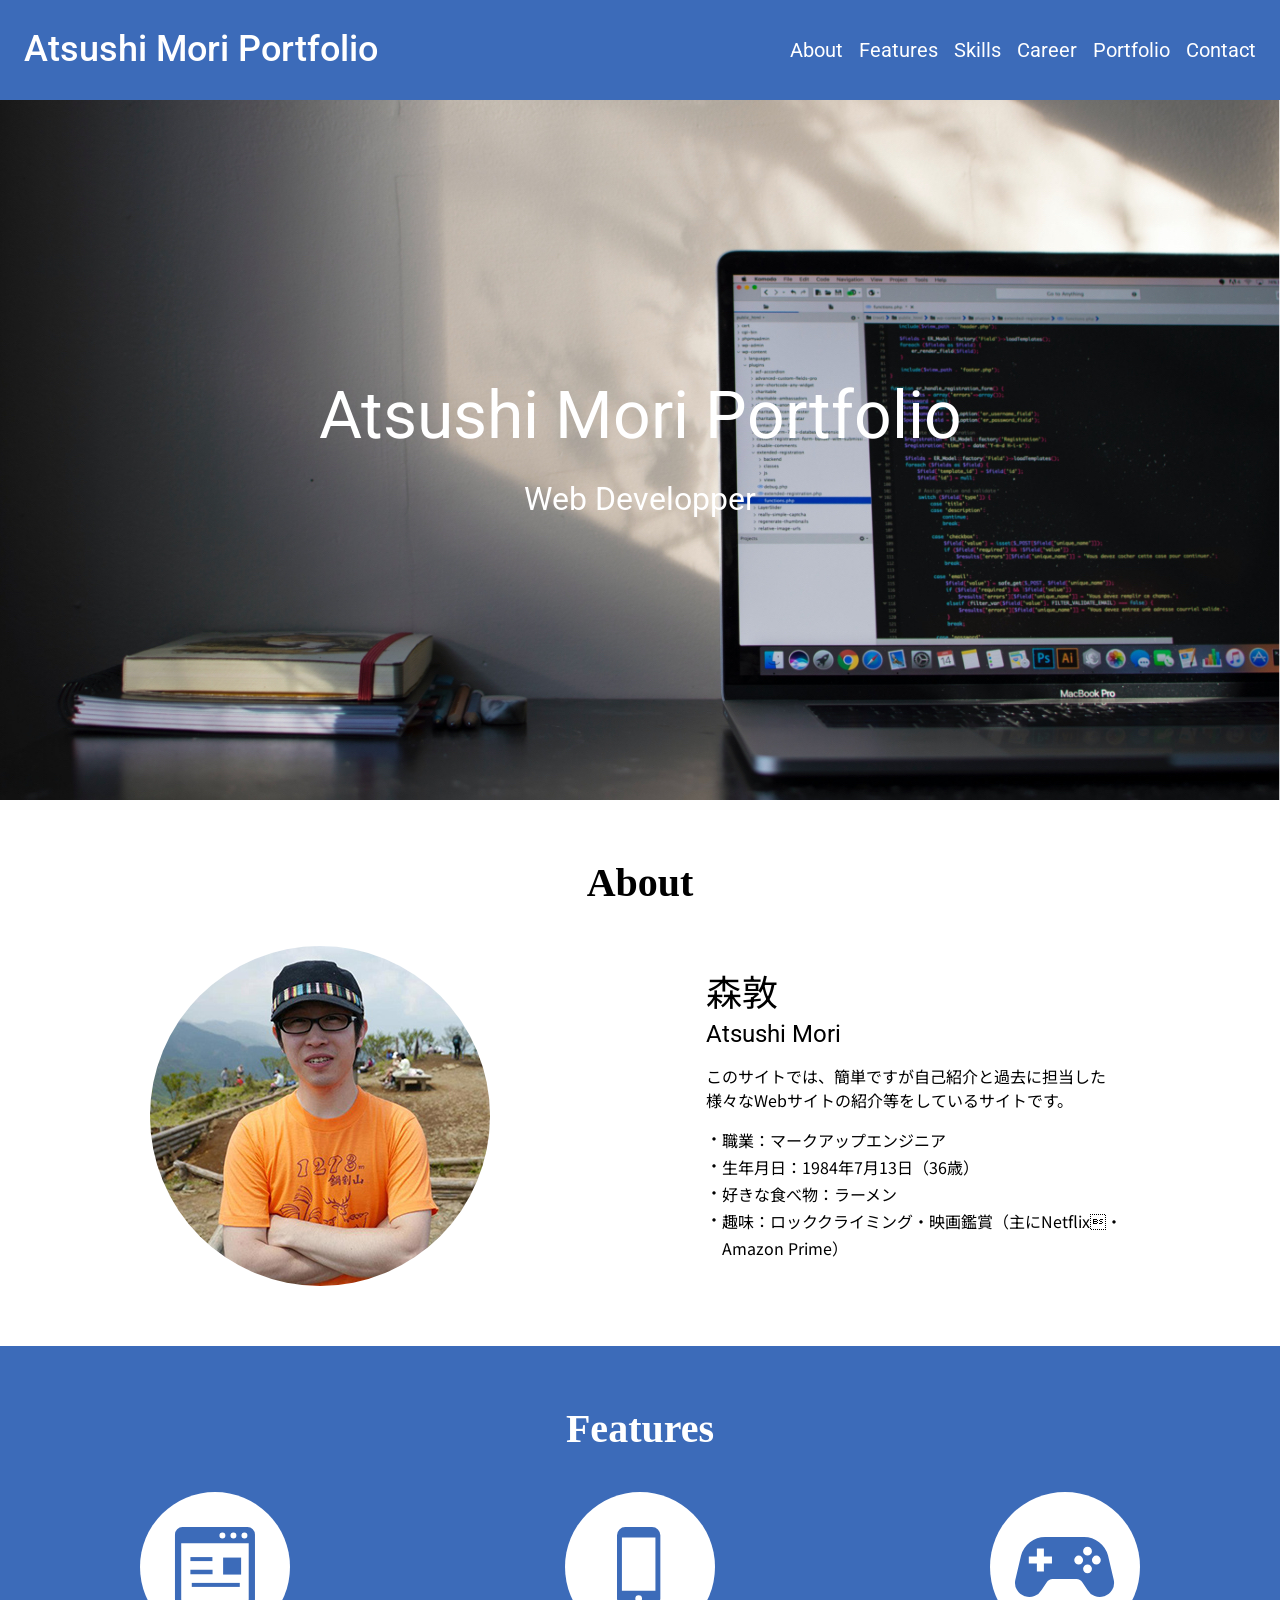
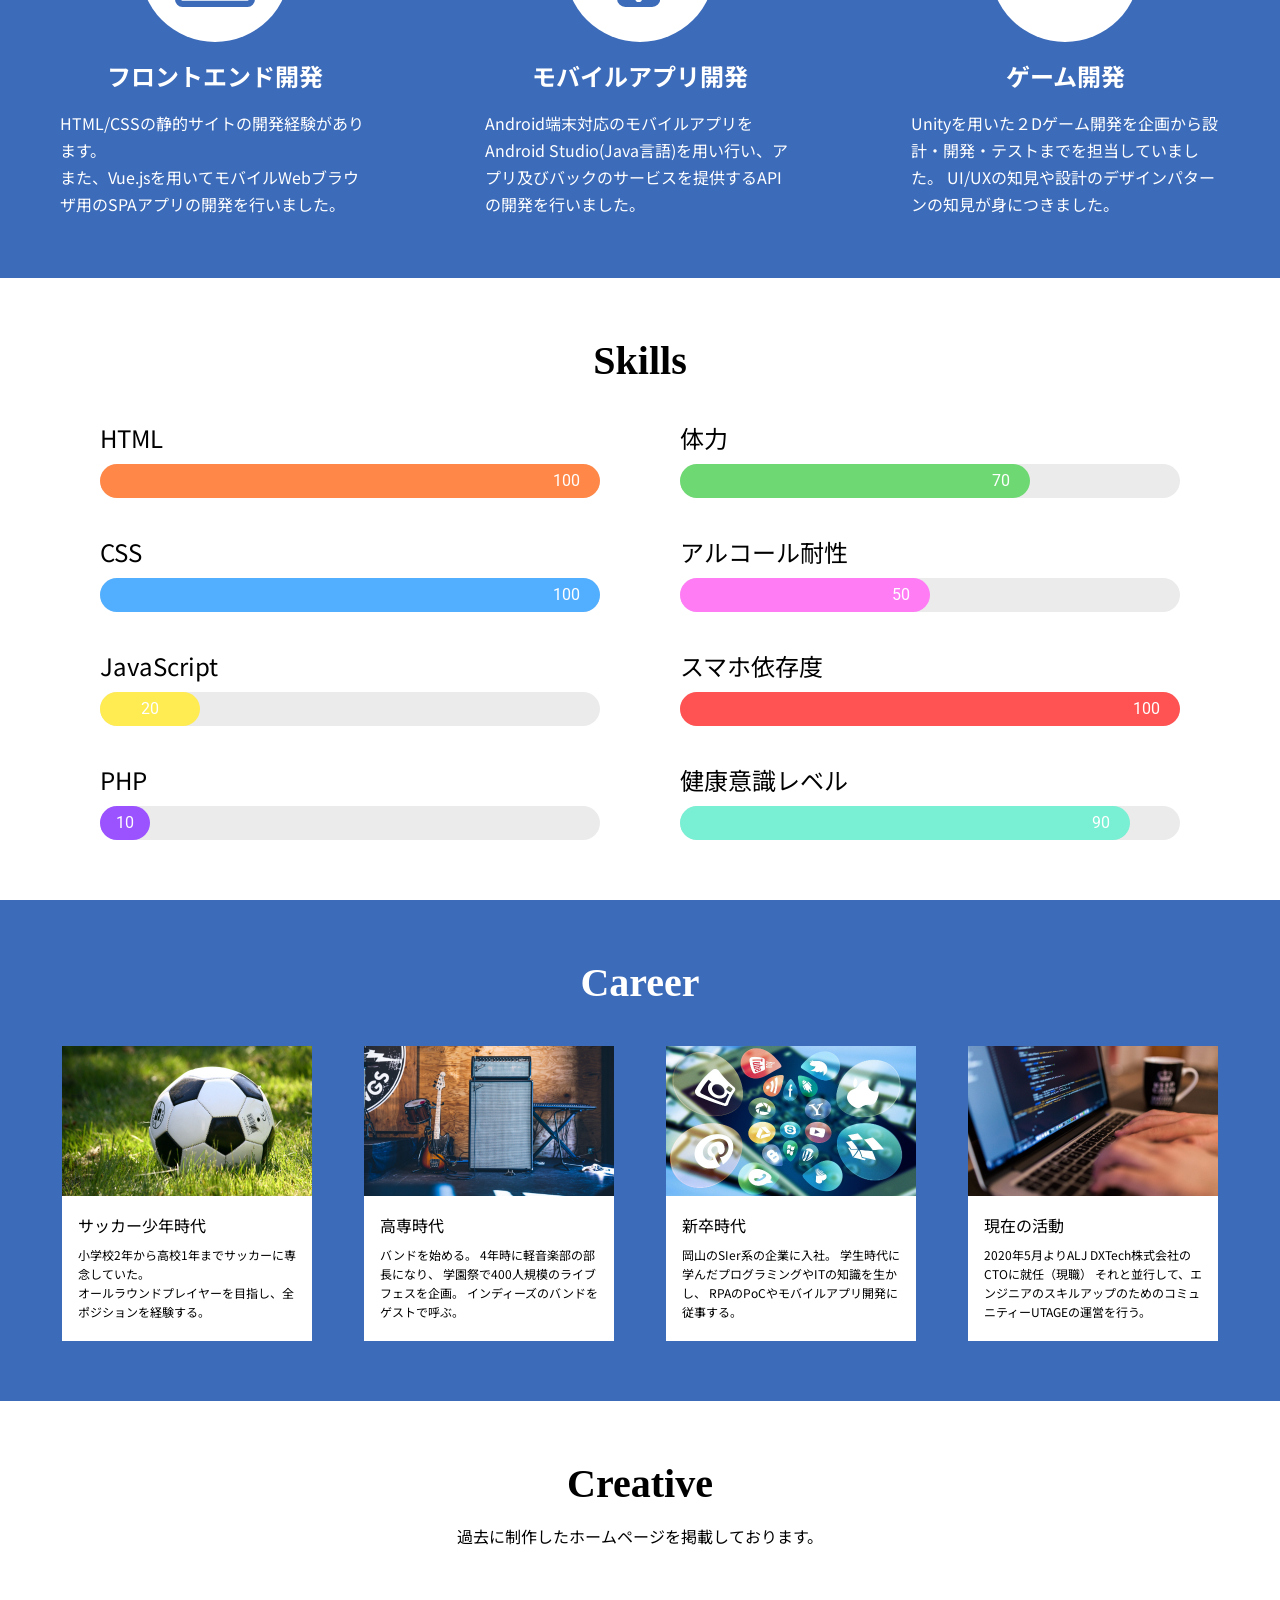
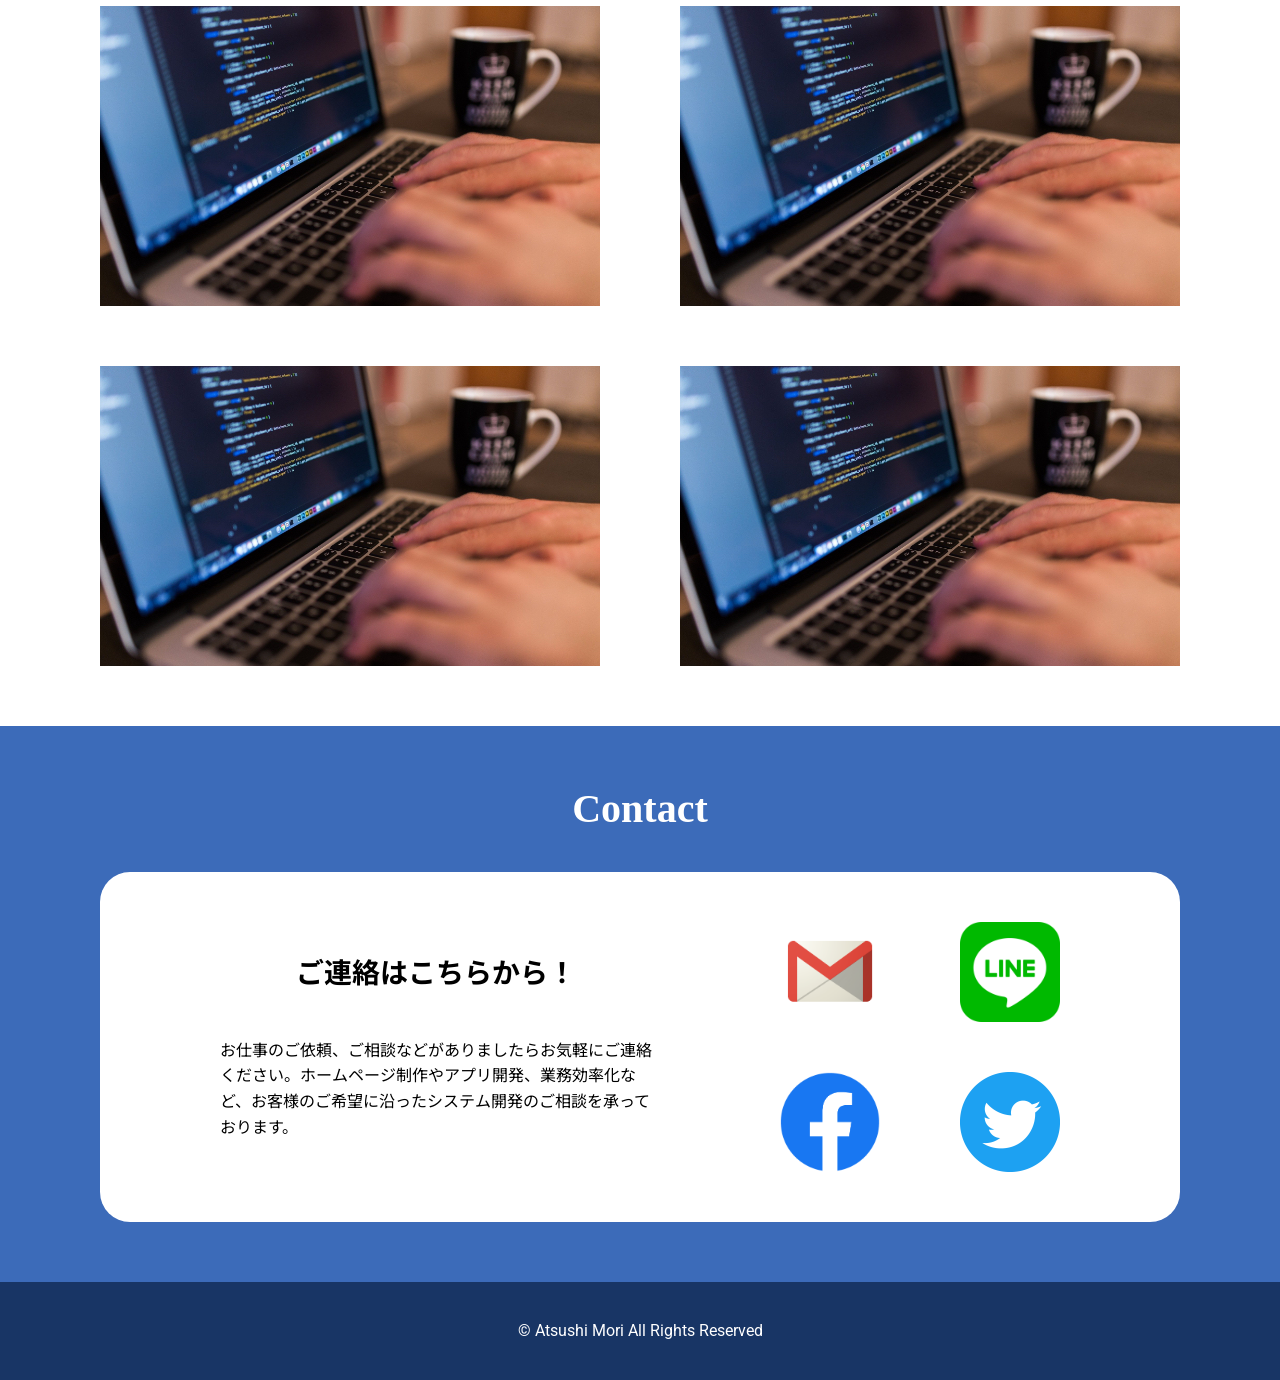
<file: index.html>
<!DOCTYPE html>
<html lang="ja">
<head>
<meta charset="UTF-8">
<meta name="viewport" content="width=device-width, initial-scale=1.0">
<meta name="description" content="">
<meta name="keywords" content="">
<title>Atsushi Mori Portfolio</title>
<link rel="stylesheet" href="assets/css/reset.css">
<link href="https://fonts.googleapis.com/css2?family=Roboto:wght@100;300;400;500;700;900&display=swap" rel="stylesheet">
<link href="https://fonts.googleapis.com/css2?family=Noto+Sans+JP:wght@100;300;400;500;700;900&family=Sawarabi+Mincho&display=swap" rel="stylesheet">
<link rel="stylesheet" href="assets/css/index.css">
</head>


<body id="wrapper" class="">
<div id="siteWrap">
<header class="naviSection">
<div class="headNaviBox">
<p class="siteLogo">Atsushi Mori Portfolio</p>
<nav class="pageLinkWrap">
<div class="spMenuLine" id="js_spMenuBtn"> <span></span> <span></span> <span></span> </div>
<ul class="pageLink" id="js_spMenu">
<li><a class="spMenuTxt" href="#sec01">About</a></li>
<li><a class="spMenuTxt" href="#sec02">Features</a></li>
<li><a class="spMenuTxt" href="#sec03">Skills</a></li>
<li><a class="spMenuTxt" href="#sec04">Career</a></li>
<li><a class="spMenuTxt" href="#sec05">Portfolio</a></li>
<li><a class="spMenuTxt" href="#sec06">Contact</a></li>
</ul>
</nav>
</div>
</header>
<div class="mainSection">
<div class="sectionInr">
<h1 class="mainTitle">Atsushi Mori Portfolio</h1>
<p class="leadTxt">Web Developper</p>
</div>
<!-- /sectionInr --> 
</div>
<!-- /mainSection -->

<div class="aboutSection" id="sec01">
<h2 class="sectionHead">About</h2>
<div class="sectionInr">
<div class="profileBox">
<div class="profilePict">
<p class="circle"><img src="assets/img/profile_pict.jpg" alt=""></p>
</div>
<div class="profileText">
<h3 class="name">森敦<span class="engName">Atsushi Mori</span></h3>
<p class="detailTxt">このサイトでは、簡単ですが自己紹介と過去に担当した様々なWebサイトの紹介等をしているサイトです。</p>
<ul class="detailList">
<li>職業：マークアップエンジニア</li>
<li>生年月日：1984年7月13日（36歳）</li>
<li>好きな食べ物：ラーメン</li>
<li>趣味：ロッククライミング・映画鑑賞（主にNetflix・Amazon Prime）</li>
</ul>
</div>
</div>
</div>
<!-- /sectionInr --> 
</div>
<!-- /aboutSection -->

<div class="featuresSection" id="sec02">
<h2 class="sectionHead">Features</h2>
<div class="sectionInr">
<div class="sectionCol col3">
<div class="clm">
<div class="featurePict"><img src="assets/img/icon_frontend.svg" alt=""></div>
<h3 class="featureHead">フロントエンド開発</h3>
<p class="featureText">HTML/CSSの静的サイトの開発経験があります。<br>
また、Vue.jsを用いてモバイルWebブラウザ用のSPAアプリの開発を行いました。</p>
</div>
<div class="clm">
<div class="featurePict"><img src="assets/img/icon_mobile.svg" alt=""></div>
<h3 class="featureHead">モバイルアプリ開発</h3>
<p class="featureText">Android端末対応のモバイルアプリをAndroid Studio(Java言語)を用い行い、アプリ及びバックのサービスを提供するAPIの開発を行いました。</p>
</div>
<div class="clm">
<div class="featurePict"><img src="assets/img/icon_game.svg" alt=""></div>
<h3 class="featureHead">ゲーム開発</h3>
<p class="featureText">Unityを用いた２Dゲーム開発を企画から設計・開発・テストまでを担当していました。 UI/UXの知見や設計のデザインパターンの知見が身につきました。</p>
</div>
</div>
</div>
<!-- /sectionInr --> 
</div>
<!-- /featuresSection -->

<div class="skillSection" id="sec03">
<div class="sectionInr">
<h2 class="sectionHead">Skills</h2>
<div class="skillChartClm">
<div class="chartCol">
<dl>
<div class="skillItem html">
<dt class="skillName">HTML</dt>
<dd class="skillParameter" id="js_skillParameter01"><span class="percent100">100</span></dd>
</div>
<div class="skillItem css">
<dt class="skillName">CSS</dt>
<dd class="skillParameter"><span class="percent100">100</span></dd>
</div>
<div class="skillItem javascript">
<dt class="skillName">JavaScript</dt>
<dd class="skillParameter"><span class="percent20">20</span></dd>
</div>
<div class="skillItem php">
<dt class="skillName">PHP</dt>
<dd class="skillParameter"><span class="percent10">10</span></dd>
</div>
</dl>
</div>
<div class="chartCol">
<dl>
<div class="skillItem gyagu">
<dt class="skillName">体力</dt>
<dd class="skillParameter"><span class="percent70">70</span></dd>
</div>
<div class="skillItem alcohol">
<dt class="skillName">アルコール耐性</dt>
<dd class="skillParameter"><span class="percent50">50</span></dd>
</div>
<div class="skillItem sumaho">
<dt class="skillName">スマホ依存度</dt>
<dd class="skillParameter"><span class="percent100">100</span></dd>
</div>
<div class="skillItem health">
<dt class="skillName">健康意識レベル</dt>
<dd class="skillParameter"><span class="percent90">90</span></dd>
</div>
</dl>
</div>
</div>
</div>
<!-- /sectionInr --> 
</div>
<!-- /skillSection -->

<div class="careerSection" id="sec04">
<h2 class="sectionHead">Career</h2>
<div class="sectionInr">
<div class="sectionCol col4">
<div class="clm">
<div class="careerPict"><img src="assets/img/career_pict_01.jpg" alt=""></div>
<div class="careerDetail">
<h3 class="careerHead">サッカー少年時代</h3>
<p class="careerText">小学校2年から高校1年までサッカーに専念していた。<br>
オールラウンドプレイヤーを目指し、全ポジションを経験する。</p>
</div>
</div>
<div class="clm">
<div class="careerPict"><img src="assets/img/career_pict_02.jpg" alt=""></div>
<div class="careerDetail">
<h3 class="careerHead">高専時代</h3>
<p class="careerText">バンドを始める。 4年時に軽音楽部の部長になり、 学園祭で400人規模のライブフェスを企画。 インディーズのバンドをゲストで呼ぶ。</p>
</div>
</div>
<div class="clm">
<div class="careerPict"><img src="assets/img/career_pict_03.jpg" alt=""></div>
<div class="careerDetail">
<h3 class="careerHead">新卒時代</h3>
<p class="careerText">岡山のSIer系の企業に入社。 学生時代に学んだプログラミングやITの知識を生かし、 RPAのPoCやモバイルアプリ開発に従事する。</p>
</div>
</div>
<div class="clm">
<div class="careerPict"><img src="assets/img/career_pict_04.jpg" alt=""></div>
<div class="careerDetail">
<h3 class="careerHead">現在の活動</h3>
<p class="careerText">2020年5月よりALJ DXTech株式会社のCTOに就任（現職） それと並行して、エンジニアのスキルアップのためのコミュニティーUTAGEの運営を行う。</p>
</div>
</div>
</div>
</div>
<!-- /sectionInr --> 
</div>
<!-- /careerSection -->

<div class="creativeSection" id="sec05">
<h3 class="sectionHead">Creative</h3>
<p class="sectionLead">過去に制作したホームページを掲載しております。</p>
<div class="sectionInr">
<div class="sectionCol col2">
<div class="clm"> <a href="javascript:void(0);" class="modalpict" id="modalBtn01"><img src="assets/img/creative_pict.jpg" alt=""></a>
<div class="modalWrap" id="modal01">
<div class="modalBox" id="modalAnime01">
<div class="modalBoxInr">
<div class="coloseBotn">
<p id="coloseBtn"><button>閉じる</button></p>
</div>
<div class="modalBoxHeader">1</div>
<div class="modalBoxDetail">
<p>小学校2年から高校1年までサッカーに専念していた。<br>
オールラウンドプレイヤーを目指し、全ポジションを経験する。</p>
<ul>
<li>期間：テストテストテストテストテストテスト</li>
<li>実績：テストテストテストテストテストテストテスト</li>
<li>好きなチーム：テストテストテストテストテストテストテスト</li>
<li>特技：テストテストテストテストテストテストテストテストテスト</li>
<li>一番思い出に残っていること：テストテストテストテストテストテスト</li>
</ul>
</div>
</div>
</div>
</div>
</div>
<div class="clm"> <a href="javascript:void(0);" class="modalpict" id="modalBtn02"><img src="assets/img/creative_pict.jpg" alt=""></a>
<div class="modalWrap" id="modal02">
  <div class="modalBox" id="modalAnime02">
<div class="modalBoxInr">
<div class="coloseBotn">
<p id="coloseBtn"><button>閉じる</button></p>
</div>
<div class="modalBoxHeader">2</div>
<div class="modalBoxDetail">
<p>小学校2年から高校1年までサッカーに専念していた。<br>
オールラウンドプレイヤーを目指し、全ポジションを経験する。</p>
<ul>
<li>期間：テストテストテストテストテストテスト</li>
<li>実績：テストテストテストテストテストテストテスト</li>
<li>好きなチーム：テストテストテストテストテストテストテスト</li>
<li>特技：テストテストテストテストテストテストテストテストテスト</li>
<li>一番思い出に残っていること：テストテストテストテストテストテスト</li>
</ul>
</div>
</div>
</div>
</div>
</div>
<div class="clm"> <a href="javascript:void(0);" class="modalpict" id="modalBtn03"><img src="assets/img/creative_pict.jpg" alt=""></a>
<div class="modalWrap" id="modal03">
  <div class="modalBox" id="modalAnime03">
<div class="modalBoxInr">
<div class="coloseBotn">
<p id="coloseBtn"><button>閉じる</button></p>
</div>
<div class="modalBoxHeader">3</div>
<div class="modalBoxDetail">
<p>小学校2年から高校1年までサッカーに専念していた。<br>
オールラウンドプレイヤーを目指し、全ポジションを経験する。</p>
<ul>
<li>期間：テストテストテストテストテストテスト</li>
<li>実績：テストテストテストテストテストテストテスト</li>
<li>好きなチーム：テストテストテストテストテストテストテスト</li>
<li>特技：テストテストテストテストテストテストテストテストテスト</li>
<li>一番思い出に残っていること：テストテストテストテストテストテスト</li>
</ul>
</div>
</div>
</div>
</div>
</div>
<div class="clm"> <a href="javascript:void(0);" class="modalpict" id="modalBtn04"><img src="assets/img/creative_pict.jpg" alt=""></a>
<div class="modalWrap" id="modal04">
  <div class="modalBox" id="modalAnime04">
<div class="modalBoxInr">
<div class="modalBoxHeader">4</div>
<div class="coloseBotn">
<p id="coloseBtn"><button>閉じる</button></p>
</div>
<div class="modalBoxDetail">
<p>小学校2年から高校1年までサッカーに専念していた。<br>
オールラウンドプレイヤーを目指し、全ポジションを経験する。</p>
<ul>
<li>期間：テストテストテストテストテストテスト</li>
<li>実績：テストテストテストテストテストテストテスト</li>
<li>好きなチーム：テストテストテストテストテストテストテスト</li>
<li>特技：テストテストテストテストテストテストテストテストテスト</li>
<li>一番思い出に残っていること：テストテストテストテストテストテスト</li>
</ul>
</div>
</div>
</div>
</div>
</div>
</div>
</div>
<!-- /sectionInr --> 
</div>
<!-- /creativeSection -->

<div class="contactSection" id="sec06">
<h3 class="sectionHead">Contact</h3>
<div class="sectionInr">
<div class="inrWrap">
<div class="wrapBox">
<h4 class="contactHead">ご連絡はこちらから！</h4>
<p class="contactText">お仕事のご依頼、ご相談などがありましたらお気軽にご連絡ください。ホームページ制作やアプリ開発、業務効率化など、お客様のご希望に沿ったシステム開発のご相談を承っております。 </p>
</div>
<div class="wrapBox">
<ul class="contact">
<li><img src="assets/img/icon_gmail.svg" alt=""></li>
<li><img src="assets/img/icon_line.svg" alt=""></li>
<li><img src="assets/img/icon_fb.svg" alt=""></li>
<li><img src="assets/img/icon_tw.svg" alt=""></li>
</ul>
</div>
</div>
</div>
</div>
<!-- /contactSection -->

<div class="footSection">
<div class="sectionInr">
<p class="footText">&copy; Atsushi Mori All Rights Reserved</p>
</div>
<!-- /sectionInr --> 
</div>
</div>
<!-- /siteWrap --> 

<script src="assets/js/common.js"></script>
</body>
</html>
</file>
<file: assets/css/index.css>
@charset "UTF-8";
@media all and (maxi-width:749px) {
  body {
    overflow-x: hidden;
  }
}
body {
  position: relative;
}
#siteWrap {
  position: relative;
}
.naviSection {
  width: 100%;
  background-color: #3c6bb9;
}
.headNaviBox {
  display: flex;
  justify-content: space-between;
  align-items: center;
  margin: 0 24px;
  height: 100px;
}
@media all and (max-width:749px) {
  .headNaviBox {
    padding: 6.666666666666667vw 5.333333333333333vw;
    margin: 0;
    height: 26.666666666666668vw;
  }
}
.headNaviBox .siteLogo {
  font-size: 36px;
  margin-right: auto;
  color: #fff;
  font-family: Roboto, sans-serif;
  font-weight: 500;
}
@media all and (max-width:749px) {
  .headNaviBox .siteLogo {
    font-size: 5.333333333333333vw;
    margin-right: 0;
  }
}
.pageLink {
  display: flex;
  flex-wrap: wrap;
}
.spMenuLine {
  display: none;
}
.headNaviBox .pageLink > li {
  margin-left: 1em;
}
.headNaviBox .pageLink > li:first-child {
  margin-left: 0;
}
.headNaviBox .pageLink a {
  color: #fff;
  font-size: 20px;
  font-family: Roboto, sans-serif;
  font-weight: 400;
}
@media all and (max-width: 749px) {
  body {
    overflow-x: hidden;
  }
  .pageLink {
    display: none;
    width: 100%;
    position: fixed;
    top: 26.666666666666668vw;
    left: 0;
    /* transform: translateX(100%); */
    background: #fff;
    /* transition: all 1.5s ease 0s; */
  }
  .pageLink.active {
    /* transform: translateX(0); */
    display: block;
    animation-name:burger-menu;
    animation-duration:1.5s;
    animation-delay: 0s;
    animation-iteration-count: 1;
    animation-fill-mode: forwards;
    transition: all 1.5s ease-in-out 0s;
    /* opacity: 1; */
  }
  @keyframes burger-menu {
    0%{
      opacity: 0;
      transform: translateX(100%);
    }
    100%{
      opacity: 1;
      transform: translateX(0);
    }
    
  }
  .headNaviBox .pageLink > li {
    margin: 0;
  }
  .headNaviBox .pageLink a {
    color: #3C6BB9;
    padding: 4vw 0 4vw 8vw;
    border-top: 1px solid #3C6BB9;
    display: block;
  }
  .headNaviBox .pageLink > li:first-child a {
    border: 0;
  }
  .spMenuLine {
    position: relative;
    display: flex;
    flex-direction: column;
    align-items: center;
    justify-content: center;
    width: 100%;
    height: 100%;
    background-color: #fff;
    width: 13.333333333333334vw;
    height: 13.333333333333334vw;
    border-radius: 2.6666666666666665vw;
    position: absolute;
    top: 6.666666666666667vw;
    right: 6.666666666666667vw;
    border-radius: 2.6666666666666665vw;
  }
  .spMenuLine > span {
    width: 8vw;
    height: 1.0666666666666667vw;
    background-color: #414141;
    display: inline-block;
    margin-top: 1.3333333333333333vw;
  }
  .spMenuLine > span:first-child {
    margin-top: 0;
  }
}
.mainSection {
  height: 700px;
  background-image: url(../img/main_head_bg.jpg);
  background-repeat: no-repeat;
  background-position: right bottom;
  display: flex;
  align-items: center;
  justify-content: center;
  font-family: Roboto, sans-serif;
  /* margin-top: 100px; */
  background-size: cover;
}
@media all and (max-width: 750px) {
  .mainSection {
    padding: 0 42px;
    height: 189.6vw;
    background-position: center right;
    background-image: url(../img/main_head_bg_sp.jpg);
  }
}
.mainSection .mainTitle {
  font-size: 66px;
  color: #fff;
  line-height: 1;
}
.mainSection .leadTxt {
  font-size: 32px;
  padding-top: 32px;
  color: #fff;
}
@media all and (max-width:749px) {
  .mainSection .mainTitle {
    font-size: 8.533333333333333vw;
    line-height: 1.5;
  }
  .mainSection .leadTxt {
    font-size: 4.266666666666667vw;
    padding-top: 10px;
  }
}
.mainSection > .sectionInr {
  width: 100vw;
  text-align: center;
  display: flex;
  align-items: center;
  justify-content: center;
  flex-direction: column;
}
.sectionHead {
  font-size: 40px;
  text-align: center;
  font-weight: 700;
}
@media all and (max-width: 750px) {
  .sectionHead {
    font-size: 8.533333333333333vw;
  }
}
.aboutSection {
  padding: 60px 0;
}
@media all and (max-width: 750px) {
  .aboutSection {
    padding: 16vw;
  }
}
.aboutSection .profileBox {
  display: flex;
  max-width: 980px;
  padding-top: 40px;
  margin: 0 auto;
  align-items: center;
  justify-content: space-between;
}
@media all and (max-width: 750px) {
  .aboutSection .profileBox {
    width: 100%;
    flex-wrap: wrap;
    justify-content: center;
    flex-direction: column;
  }
}
.aboutSection .profilePict {
  width: 340px;
  overflow: hidden;
  border-radius: 50%;
  margin-right: auto;
  flex-shrink: 0;
}
.profileText {
  font-family: 'Noto Sans JP', sans-serif;
  width: 424px;
}
@media all and (max-width:749px) {
  .profileText {
    width: 100%;
  }
}
.profileText .name {
  font-size: 36px;
}
.profileText .name > .engName {
  font-size: 24px;
  display: block;
  padding-top: 10px;
  font-family: Roboto, sans-serif;
}
.aboutSection .profilePict img {
  width: 100%;
  height: auto;
}
.detailTxt, .detailList {
  padding-top: 15px;
  line-height: 1.5;
}
.detailList > li {
  position: relative;
  padding-left: 1em;
  line-height: 1.7;
}
.detailList > li::before {
  content: "・";
  display: block;
  position: absolute;
  top: .75em;
  left: 0;
  transform: translateY(-50%);
}
@media all and (max-width: 750px) {
  .aboutSection .profilePict {
    margin-right: 0;
    width: 53.333333333333336vw;
  }
  .profileText .name {
    text-align: center;
    font-size: 30px;
    padding-top: 45px;
  }
  .profileText .name > .engName {
    font-size: 20px;
    padding-top: 10px;
  }
  .detailList > li {
    font-size: 12px;
  }
}
.featuresSection {
  background-color: #3c6bb9;
  padding: 60px;
}
.featuresSection .sectionHead {
  color: #fff;
}
.featuresSection .sectionCol {
  max-width: 1160px;
  margin: 0 auto;
  display: flex;
  justify-content: space-between;
  padding-top: 40px;
}
.featuresSection .sectionCol .clm {
  width: calc(100% / 3);
  margin-left: 116px;
  text-align: center;
  color: #fff;
  font-family: 'Noto Sans JP', sans-serif;
}
.featuresSection .sectionCol .clm:first-child {
  margin-left: 0;
}
@media all and (max-width: 750px) {
  .featuresSection .sectionCol {
    width: 100%;
    flex-wrap: wrap;
  }
  .featuresSection .sectionCol .clm {
    width: 100%;
    margin: 60px 0 0 0;
  }
  .featuresSection .sectionCol .clm:first-child {
    margin-top: 0;
  }
}
.featurePict {
  width: 150px;
  margin: 0 auto;
  text-align: center;
}
@media all and (max-width:749px) {
  .featurePict {
    width: 40vw;
  }
}
.featurePict img {
  width: 100%;
  height: auto;
}
.featureHead {
  padding-top: 20px;
  font-size: 24px;
  font-weight: 700;
}
.featureText {
  font-size: 16px;
  padding-top: 20px;
  text-align: left;
  line-height: 1.7;
}
.skillSection {
  padding: 60px 100px;
}
@media all and (max-width: 750px) {
  .skillSection {
    padding: 60px;
  }
}
.skillChartClm {
  max-width: 1080px;
  padding-top: 40px;
  margin: 0 auto;
  display: flex;
  align-items: center;
  justify-content: space-between;
}
@media all and (max-width: 750px) {
  .skillChartClm {
    width: 100%;
    margin: 0;
    flex-direction: column;
  }
  .chartCol {
    padding-top: 40px;
  }
  .chartCol:first-child {
    padding-top: 0;
  }
}
.skillChartClm > dl {
  display: flex;
  justify-content: space-around;
  flex-flow: column wrap;
  align-items: flex-start;
}
.skillItem {
  padding-top: 40px;
}
.skillItem:first-child {
  padding-top: 0;
}
@media all and (max-width: 750px) {
  .skillItem {
    padding-top: 40px;
    width: 100%;
  }
  .skillItem:nth-child(5) {
    padding-top: 0;
  }
}
.skillName {
  font-size: 24px;
  font-weight: 400;
  font-family: 'Noto Sans JP', sans-serif;
}
.chartCol {
  margin-left: 80px;
  width: calc(100% / 2);
}
@media all and (max-width: 750px) {
  .chartCol {
    margin: 0;
    width: 100%;
  }
}
.chartCol:first-child {
  margin-left: 0;
}
.skillParameter {
  display: flex;
  background-color: #ebebeb;
  border-radius: 30px;
  margin-top: 12px;
  width: 100%;
}
.skillParameter span {
  color: #fff;
  display: flex;
  border-radius: 30px;
  background-color: #c00;
  width: 100%;
  padding: 8px 20px 8px 20px;
  justify-content: flex-end;
  font-family: Roboto, sans-serif;
}
.html .skillParameter span {
  background-color: #ff8848;
}
.css .skillParameter span {
  background-color: #52afff;
}
.javascript .skillParameter span {
  background-color: #ffeb52;
}
.php .skillParameter span {
  background-color: #9b52ff;
}
.gyagu .skillParameter span {
  background-color: #6ed972;
}
.alcohol .skillParameter span {
  background-color: #ff7cf5;
}
.sumaho .skillParameter span {
  background-color: #ff5252;
}
.health .skillParameter span {
  background-color: #79efd3;
}
.health .skillParameter.num0 span{width: 100%;}
.health .skillParameter.num1 span{width: 100%;}
.health .skillParameter.num2 span{width: 20%; justify-content: center;}
.health .skillParameter.num3 span{width: 10%; justify-content: center;}
.health .skillParameter.num4 span{width: 70%;}
.health .skillParameter.num5 span{width: 50%;}
.health .skillParameter.num6 span{width: 100%;}
.health .skillParameter.num7 span{width: 90%;}

.skillParameter span.percent10 {
  width: 10%;
  justify-content: center;
}
.skillParameter span.percent20 {
  width: 20%;
  justify-content: center;
}
.skillParameter span.percent30 {
  width: 30%;
}
.skillParameter span.percent40 {
  width: 40%;
}
.skillParameter span.percent50 {
  width: 50%;
}
.skillParameter span.percent60 {
  width: 60%;
}
.skillParameter span.percent70 {
  width: 70%;
}
.skillParameter span.percent80 {
  width: 80%;
}
.skillParameter span.percent90 {
  width: 90%;
}
.skillParameter span.percent100 {
  width: 100%;
}
.careerSection {
  background-color: #3c6bb9;
  padding: 60px 0;
}
.careerSection .sectionHead {
  color: #fff;
}
.careerSection .sectionInr {
  max-width: 1208px;
  margin: 0 auto;
}
.careerSection .sectionCol {
  display: flex;
  justify-content: center;
  flex-wrap: wrap;
  padding-top: 20px;
  font-family: 'Noto Sans JP', sans-serif;
}
.careerSection .sectionCol > .clm {
  width: 25%;
  width: 250px;
  flex-shrink: 0;
  background-color: #fff;
  margin: 0 26px;
  margin-top: 20px;
}
.careerPict img {
  width: 100%;
  height: auto;
}
.careerDetail {
  background-color: #fff;
  padding: 20px 16px;
}
.careerHead {
  font-size: 16px;
}
.careerText {
  font-size: 12px;
  line-height: 1.6;
  padding-top: 10px;
}
.creativeSection {
  padding: 60px 0;
}
.sectionLead {
  text-align: center;
  font-size: 16px;
  padding-top: 20px;
  font-family: 'Noto Sans JP', sans-serif;
}
.creativeSection .sectionCol {
  width: 1080px;
  margin: 0 auto;
  padding-top: 60px;
  display: flex;
  flex-wrap: wrap;
  justify-content: space-between;
}
.creativeSection .sectionCol .clm {
  width: 500px;
  margin-top: 60px;
}
.creativeSection .sectionCol .clm a {
  transition: all .3s ease-out 0s;
}
.creativeSection .sectionCol .clm a:hover {
  opacity: .7;
}
.creativeSection .sectionCol .clm img {
  width: 100%;
  height: auto;
}
.creativeSection .sectionCol .clm:nth-child(1), .creativeSection .sectionCol .clm:nth-child(2) {
  margin-top: 0;
}
@media all and (max-width:750px) {
  .careerSection {
    padding: 16vw;
  }
  .careerSection .sectionInr {
    width: 100%;
    margin: 0;
  }
  .sectionLead {
    font-size: 3.2vw;
    padding-top: 5.333333333333333vw;
  }
  .careerSection .sectionCol {
    flex-direction: column;
  }
  .careerSection .sectionCol > .clm {
    width: 100%;
    margin: 40px 0 0 0;
    max-width: 100%;
  }
  .careerSection .sectionCol > .clm:first-child {
    margin: 0;
  }
  .creativeSection {
    padding: 16vw 8vw;
  }
  .creativeSection .sectionCol {
    width: 100%;
    flex-direction: column;
    padding-top: 16vw;
  }
  .creativeSection .sectionCol .clm {
    width: 100%;
    margin: 16vw 0 0 0;
  }
  .creativeSection .sectionCol .clm:nth-child(2) {
    margin-top: 16vw;
  }
}
.contactSection {
  background-color: #3c6bb9;
  padding: 60px 0;
}
.contactSection .sectionHead {
  color: #fff;
}
.contactSection .sectionInr {
  max-width: 1080px;
  margin: 40px auto 0 auto;
  padding: 50px 120px;
  background-color: #fff;
  border-radius: 30px;
}
.contactSection .sectionInr .inrWrap {
  display: flex;
  align-items: center;
  font-family: 'Noto Sans JP', sans-serif;
}
.contactSection .sectionInr .inrWrap .wrapBox:last-child {
  margin-left: 128px;
  width: 280px;
  flex-shrink: 0;
  flex-wrap: wrap;
}
.contactHead {
  font-size: 28px;
  text-align: center;
  font-weight: bold;
}
.contactText {
  padding-top: 50px;
  font-size: 16px;
  line-height: 1.6;
}
.contactSection .sectionInr .inrWrap .wrapBox ul {
  display: flex;
  flex-wrap: wrap;
}
.contactSection .sectionInr .inrWrap .wrapBox ul li {
  padding-left: 80px;
  padding-top: 50px;
}
.contactSection .sectionInr .inrWrap .wrapBox ul li:nth-child(1), .contactSection .sectionInr .inrWrap .wrapBox ul li:nth-child(3) {
  padding-left: 0;
}
.contactSection .sectionInr .inrWrap .wrapBox ul li:nth-child(1), .contactSection .sectionInr .inrWrap .wrapBox ul li:nth-child(2) {
  padding-top: 0;
}
@media all and (max-width:750px) {
  .contactSection {
    padding: 16vw 8vw;
  }
  .contactSection .sectionInr {
    width: 100%;
    padding: 16vw 8vw;
  }
  .contactHead {
    font-size: 5.333333333333333vw;
    font-weight: normal;
  }
  .contactText {
    font-size: 3.2vw;
    padding-top: 6.666666666666667vw;
  }
  .contactSection .sectionInr .inrWrap {
    flex-direction: column;
  }
  .contactSection .sectionInr .inrWrap .wrapBox:last-child {
    width: 100%;
    margin: 0;
    flex-shrink: inherit;
  }
  .contactSection .sectionInr .inrWrap .wrapBox ul {
    flex-direction: column;
    justify-content: center;
    padding-top: 20px;
  }
  .contactSection .sectionInr .inrWrap .wrapBox ul li {
    padding-left: 0;
    padding-top: 50px;
    text-align: center;
  }
  .contactSection .sectionInr .inrWrap .wrapBox ul li:nth-child(2) {
    padding-top: 50px;
  }
  .contactSection .sectionInr .inrWrap .wrapBox ul li img {
    width: 26.666666666666668vw;
  }
}
.footSection {
  background-color: #183565;
  color: #fff;
  text-align: center;
  padding: 40px 0;
  font-size: 16px;
  font-family: Roboto, sans-serif;
}
.modalWrap {
  position: fixed;
  top: 0;
  left: 0;
  background-color: rgba(0, 0, 0, 0.5);
  width: 100%;
  height: 100%;
  display: none;
  transition: all 1s ease-in-out 5s;
}
.modalWrap .modalBox {
  position: absolute;
  top: 50%;
  left: 50%;
  transform: translate(-50%, -50%);
  background-color: #fff;
  border-radius: 30px;
  width: 1080px;
  /* height: 825px; */
  padding: 80px 100px;
  transition: all 1s ease-in-out 3s;
  opacity: 0;
}
.modalWrap .modalBox.active {
  /* opacity: 1; */
  animation-name:modal-anime;
  animation-duration:1.5s;
  animation-delay: 0s;
  animation-iteration-count: 1;
  animation-fill-mode: forwards;
  transition: all 1.5s ease-in-out 0s;
}
@keyframes modal-anime {
  0%{
    opacity: 0;
  }
  100%{
    opacity: 1;
  }
  
}

.modalWrap.active {
  display: block;
}
.modalBoxHeader {
  font-size: 40px;
  font-weight: normal;
  padding-bottom: 5px;
  border-bottom: 1px solid #707070;
  line-height: 1;
}
.modalBoxDetail {
  padding-top: 35px;
  font-size: 24px;
  color: #414141;
  line-height: 1.5;
}
.modalBoxDetail > ul {
  padding-top: 55px;
}
#coloseBtn {
  position: absolute;
  top: 40px;
  right: 40px;
}
#coloseBtn button {
  font-size: 0;
  line-height: 1;
  background-image: url(../img/icon_close_btn.svg);
  background-position: 0 0;
  background-repeat: no-repeat;
  background-size: 37px 37px;
  width: 37px;
  height: 37px;
}
.fixed {
  overflow: hidden;
}
@media all and (max-width:750px) {
  .modalWrap .modalBox {
    width: 83.73333333333333vw;
    margin: 0 auto;
    padding: 8vw 5.333333333333333vw;
    border-radius: 5.333333333333333vw;
  }
  .modalBoxHeader {
    font-size: 4.533333333333333vw;
  }
  .modalBoxDetail {
    padding-top: 5.333333333333333vw;
    font-size: 3.2vw;
  }
  .modalBoxDetail > ul {
    padding-top: 8vw;
  }
  #coloseBtn {
    position: absolute;
    top: 5.333333333333333vw;
    right: 5.333333333333333vw;
  }
  #coloseBtn button {
    background-size: 4vw 4vw;
    width: 4vw;
    height: 4vw;
  }
}
</file>
